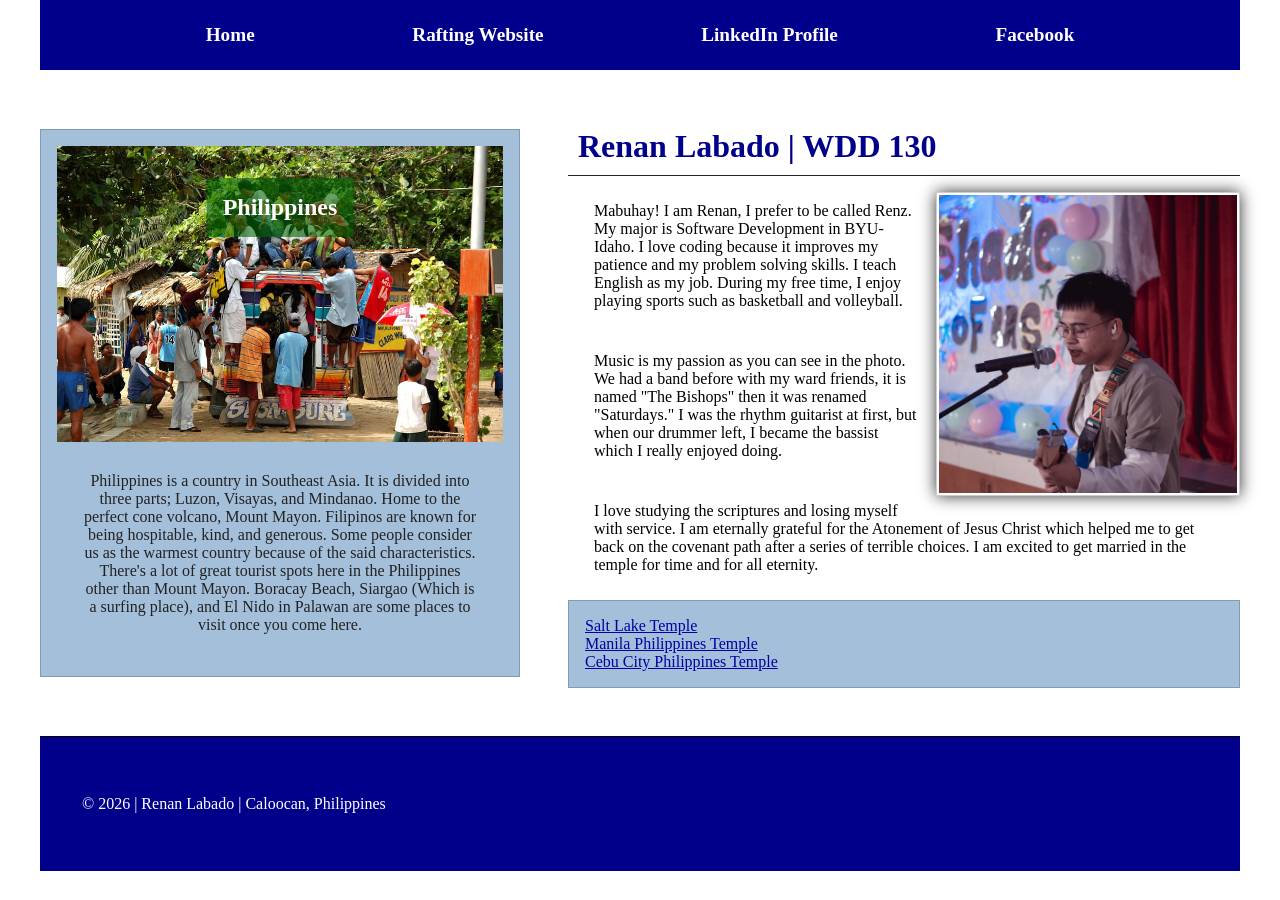
<file: index.html>
<!DOCTYPE html>
<html lang="en">

<head>
    <meta charset="UTF-8">
    <meta name="viewport" content="width=device-width, initial-scale=1.0">
    <title>Renan Labado | WDD 130</title>
    <meta name="description"
      content="Personal page for Renan Labado's WDD course in BYU-Idaho home page">
    <meta name="author" content="Renan Labado">
    <link rel="stylesheet" href="styles/styles.css">
</head>

<body>
    <header>
        <nav>
            <a href="#">Home</a>
            <a href="wwr/">Rafting Website</a>
            <a href="https://www.linkedin.com/in/renan-labado-b3a190337/" target="_blank">LinkedIn
                Profile</a>
            <a href="https://www.facebook.com/renz.labado1221/" target="_blank">Facebook</a>
        </nav>
    </header>

    <div class="grid">
        <main>
            <h1>Renan Labado | WDD 130</h1>
            <img src="images/profile.jpg" alt="Renan Labado Profile Photo" width="200">
            <p>Mabuhay! I am Renan, I prefer to be called Renz.
                My major is Software Development in BYU-Idaho. I love coding because it
                improves my patience and my problem solving skills. I teach English as my job.
                During my free time, I enjoy playing sports such as basketball
                and volleyball. </p>
            <p>Music is my passion as you can see in the photo. We had a band before
                with my ward
                friends, it is named "The Bishops" then it was renamed "Saturdays." I was the rhythm
                guitarist at first, but when our drummer left, I became the bassist which I really
                enjoyed doing. </p>
            <p> I love studying the scriptures and losing myself with service.
                I am eternally grateful for the Atonement of Jesus Christ which helped me to get
                back on
                the covenant path after a series of terrible choices.
                I am excited to get married in the temple for time and for all eternity.
            </p>
            <ul class="box">
                <li><a href="https://newsroom.churchofjesuschrist.org/article/salt-lake-temple"
                      target="_blank">Salt Lake Temple</a></li>
                <li><a href="https://newsroom.churchofjesuschrist.org/article/manila-philippines-temple"
                      target="_blank">Manila Philippines Temple</a></li>
                <li><a href="https://newsroom.churchofjesuschrist.org/article/cebu-city-philippines-temple"
                      target="_blank">Cebu City Philippines Temple</a></li>
            </ul>
        </main>
        <aside class="box">
            <h2>Philippines</h2>
            <img src=" images/jeepney-philippines.jpg"
              alt="Public transporation in the Philippines">
            <p>Philippines is a country in Southeast Asia. It is divided into three parts;
                Luzon,
                Visayas, and Mindanao. Home to the perfect cone volcano, Mount
                Mayon. Filipinos are known for being hospitable, kind, and generous. Some
                people
                consider us as the warmest country because of the said characteristics.
                There's a lot of
                great tourist spots here in the Philippines other than Mount Mayon. Boracay
                Beach,
                Siargao (Which is a surfing place), and El Nido in Palawan are some places
                to visit once
                you come here. </p>
        </aside>
    </div>
    <footer>
        <p>© 2026 | Renan Labado | Caloocan, Philippines</p>
    </footer>
</body>

</html>
</file>
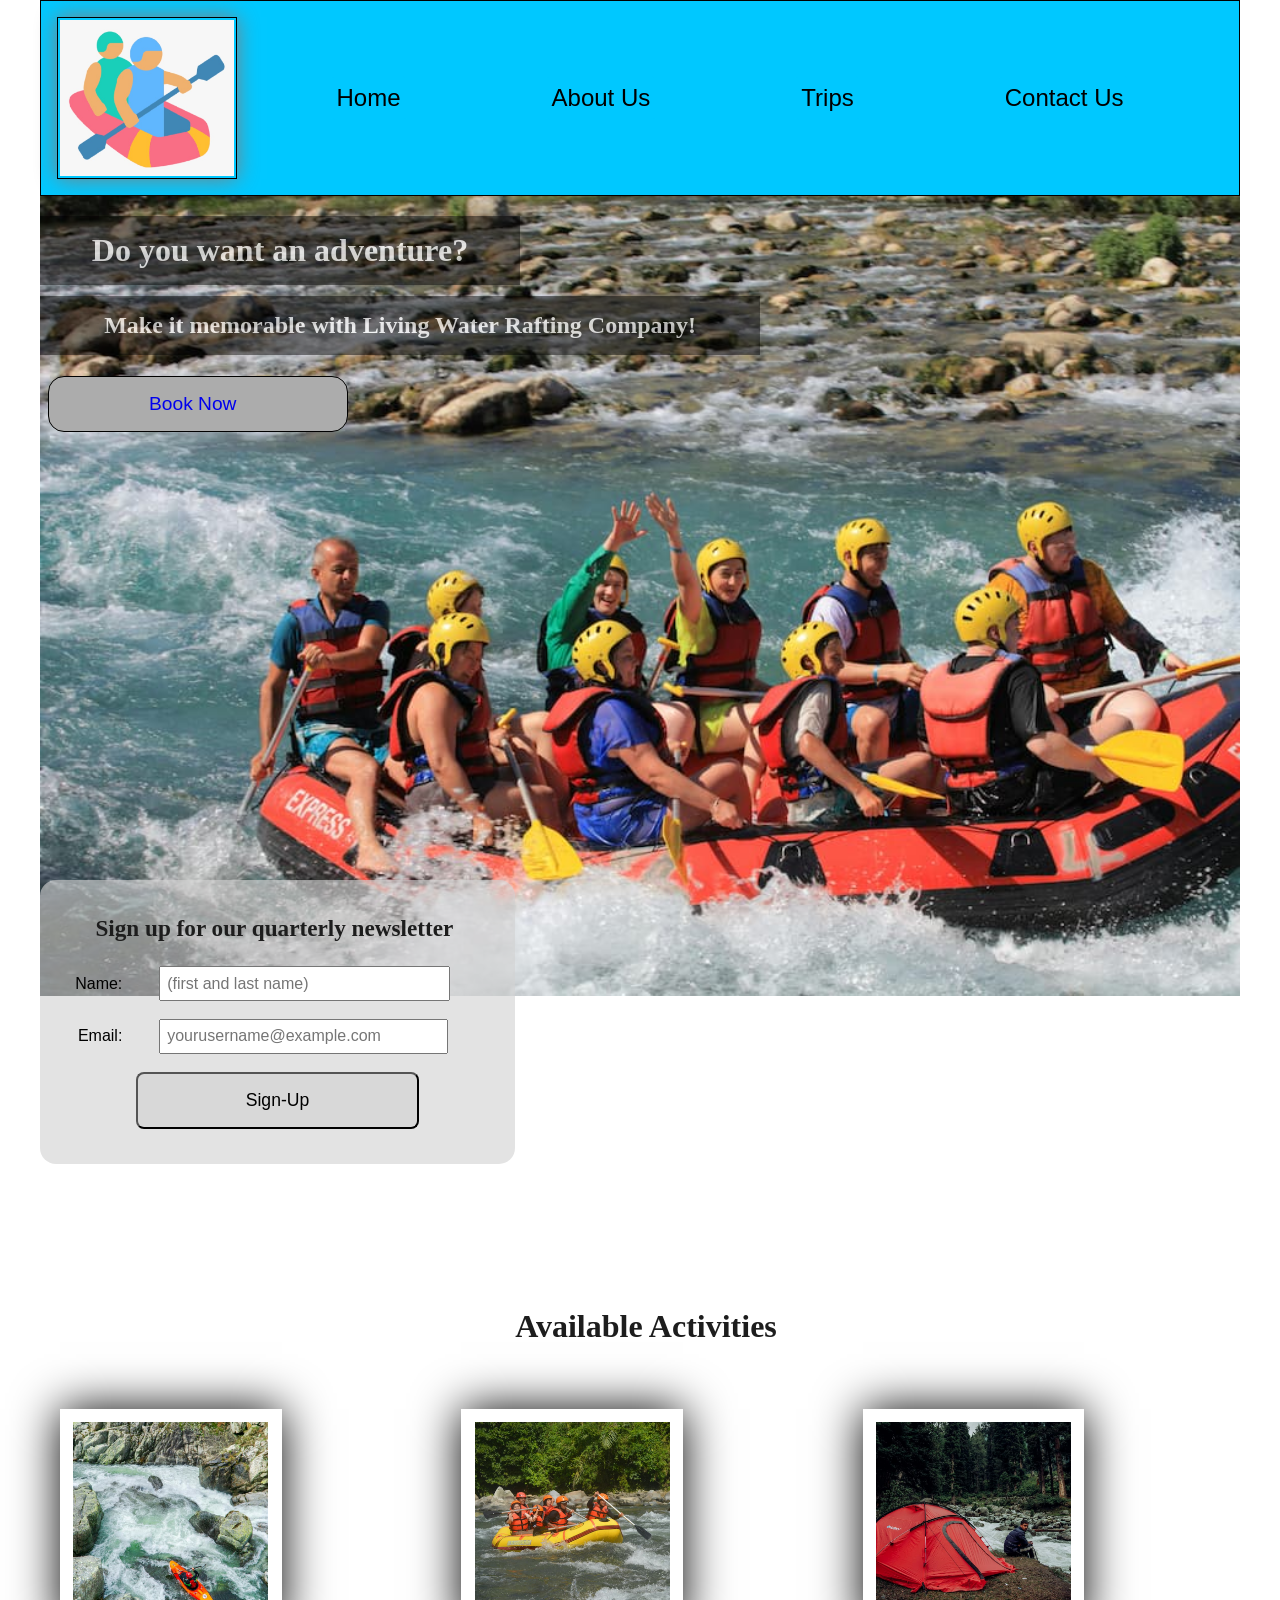
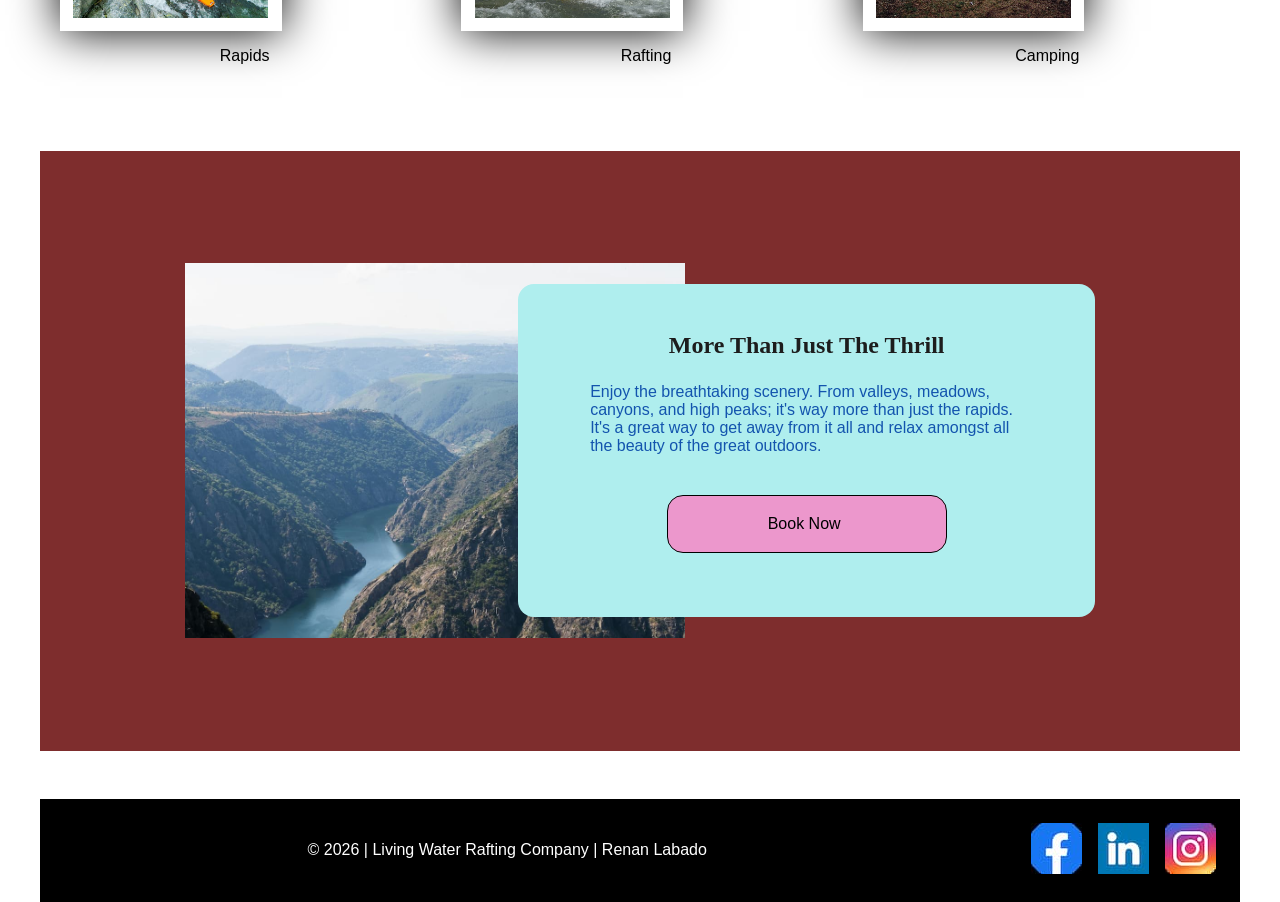
<file: wwr/index.html>
<!DOCTYPE html>
<html lang="en">

<head>
    <meta charset="UTF-8">
    <meta name="viewport" content="width=device-width, initial-scale=1.0">
    <title>Home | Living Water Rafting Company.</title>
    <meta name="description"
      content="Welcome to Living Water Rafting. Offers affordable, yet enjoyable experiences with the offered adventures. Get in touch with us and check the trips out!">
    <meta name="author" content="Renan Labado">
    <link rel="stylesheet" href="styles/rafting.css">
</head>

<body>
    <header class="contact">
        <img src="images/rafting-logo.jpg" alt="Boat Splash Photo">
        <nav>
            <ul class="navigation">
                <li><a href="https://renan-labado.github.io/wdd130/wwr/index.html">Home</a></li>
                <li><a href="https://renan-labado.github.io/wdd130/wwr/about.html">About Us</a></li>
                <li><a href="https://renan-labado.github.io/wdd130/wwr/trips.html">Trips</a></li>
                <li><a href="https://renan-labado.github.io/wdd130/wwr/contact.html">Contact Us</a>
                </li>
            </ul>
        </nav>
    </header>
    <main>
        <div class="heroindex">
            <img src="images/background.jpg" alt="People riding a boat">
            <h1>Do you want an adventure?</h1>
            <h2>Make it memorable with Living Water Rafting Company!</h2>
        </div>
        <div class="bookbutton">
            <a href="https://renan-labado.github.io/wdd130/wwr/contact.html">Book Now</a>
        </div>
        <div class="newsletter">
            <form>
                <h2>Sign up for our quarterly newsletter</h2>
                <div class="name">
                    <label for="name">Name:</label>
                    <input type="text" id="name" name="name" required
                      placeholder="(first and last name)">
                    <br><br>
                </div>
                <div class="email">
                    <label for="email">Email:</label>
                    <input type="email" id="email" name="email" required
                      placeholder="yourusername@example.com">
                    <br>
                </div>
                <br>
                <button type="submit">Sign-Up</button>
            </form>
        </div>
        <section class="activities">
            <h2>Available Activities</h2>
            <figure class="rapid">
                <img src="images/rapid.jpg" alt="Man with a church behind him">
                <figcaption>Rapids</figcaption>
            </figure>
            <figure class="river">
                <img src="images/river.jpg" alt="Man on a red background">
                <figcaption>Rafting</figcaption>
            </figure>
            <figure class="camping">
                <img src="images/camping.jpg" alt="Man in the temple">
                <figcaption>Camping</figcaption>
            </figure>
        </section>
        <section class="morethanthrill">
            <img src="images/thrill.jpg" alt="Mountains with a river between">
            <div class="overlap">
                <h2>More Than Just The Thrill</h2>
                <p>Enjoy the breathtaking scenery. From valleys, meadows, canyons, and high peaks;
                    it's
                    way more than
                    just the rapids. It's a great way to get away from it all and relax amongst all
                    the
                    beauty of the
                    great outdoors.</p>
                <div class="overlapbutton">
                    <a href="https://renan-labado.github.io/wdd130/wwr/contact.html">Book Now</a>
                </div>
            </div>
        </section>
    </main>
    <footer>
        <p>© 2026 | Living Water Rafting Company | Renan Labado</p>
        <nav class="socialmedia">
            <a href="https://facebook.com">
                <img src="images/facebook.jpg" alt="Facebook Icon">
            </a>
            <a href="https://linkedin.com">
                <img src="images/linkedin.jpg" alt="LinkedIn Icon">
            </a>
            <a href="https://instagram.com">
                <img src="images/instagram.jpg" alt="Instagram Icon">
            </a>
        </nav>
    </footer>
</body>

</html>
</file>
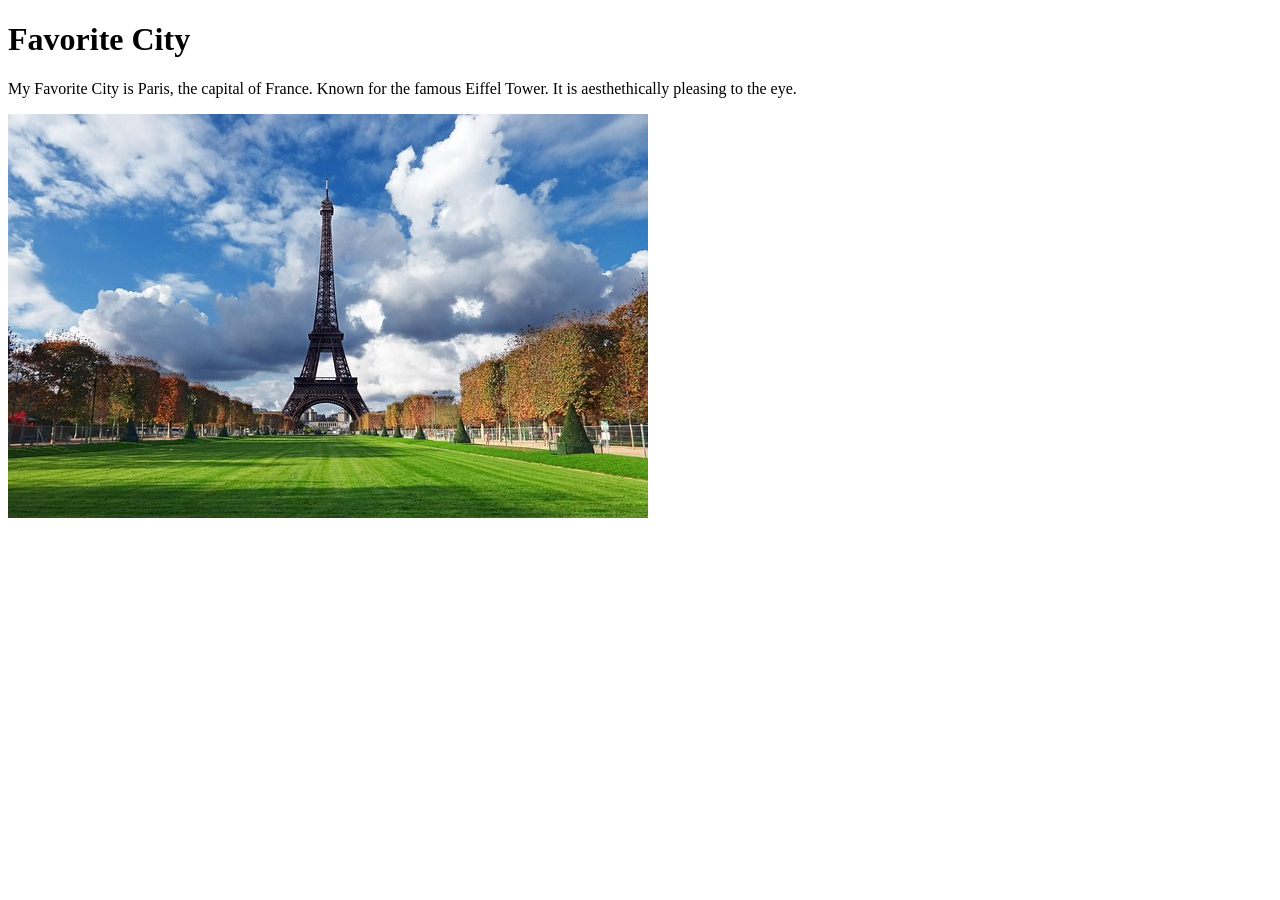
<file: week01/favorite-city.html>
<!DOCTYPE html>
<html lang="en">

<head>
    <meta charset="UTF-8">
    <meta name="viewport" content="width=device-width, initial-scale=1.0">
    <title>My Favorite City | Renz Labado</title>
</head>

<body>
    <h1>Favorite City</h1>
    <p>My Favorite City is Paris, the capital of France. Known for the famous Eiffel Tower. It is
        aesthethically pleasing to the eye.</p>
    <img src="images/mguzmas-tower.jpg" alt="Eiffel Tower Image">
</body>

</html>
</file>
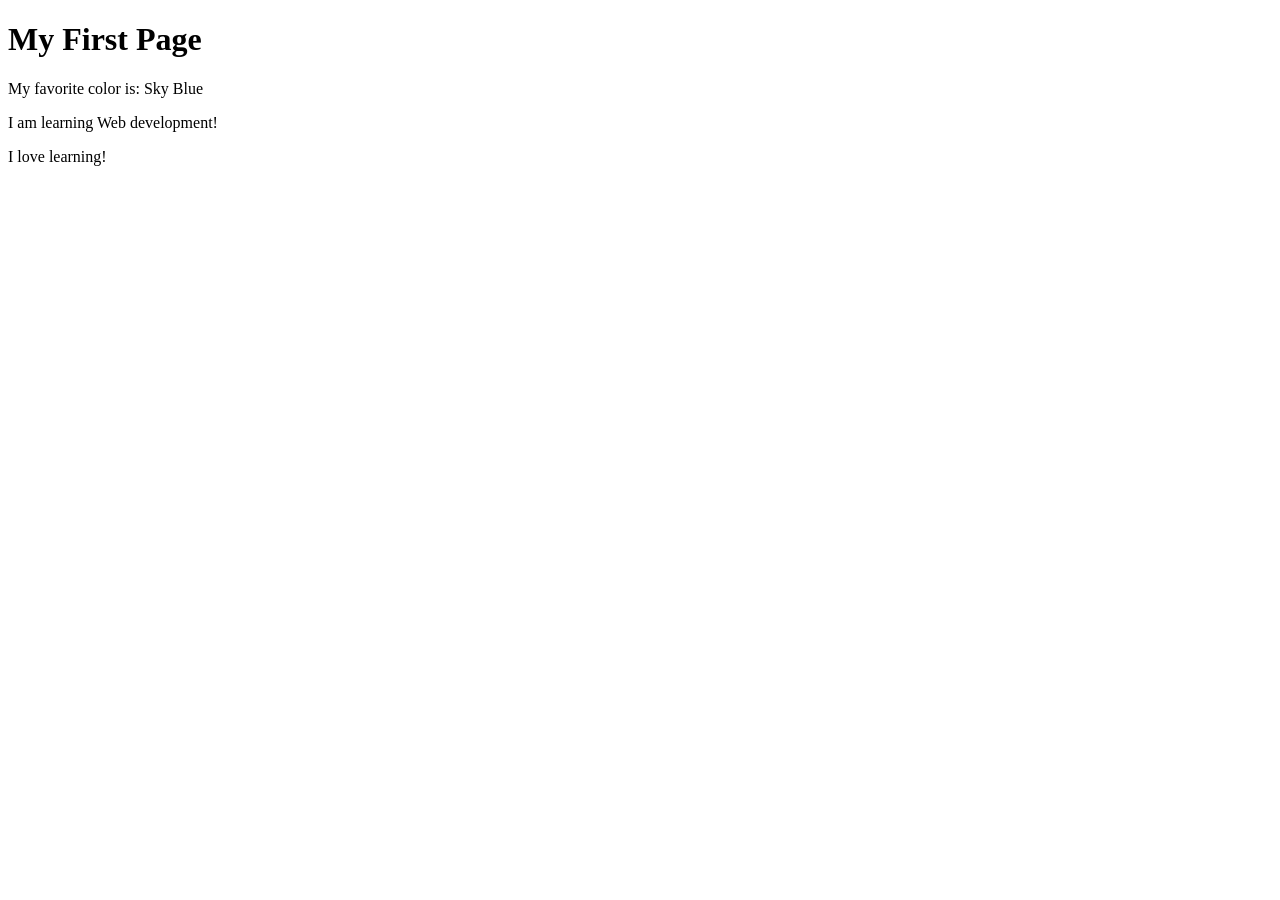
<file: week01/first-page.html>
<!DOCTYPE html>
<html lang="en">

<head>
    <meta charset="UTF-8">
    <meta name="viewport" content="width=device-width, initial-scale=1.0">
    <title>My First Page</title>
</head>

<body>
    <h1>My First Page</h1>
    <p>My favorite color is: Sky Blue</p>
    <p>I am learning Web development!</p>
    <p>I love learning!</p>
</body>

</html>
</file>
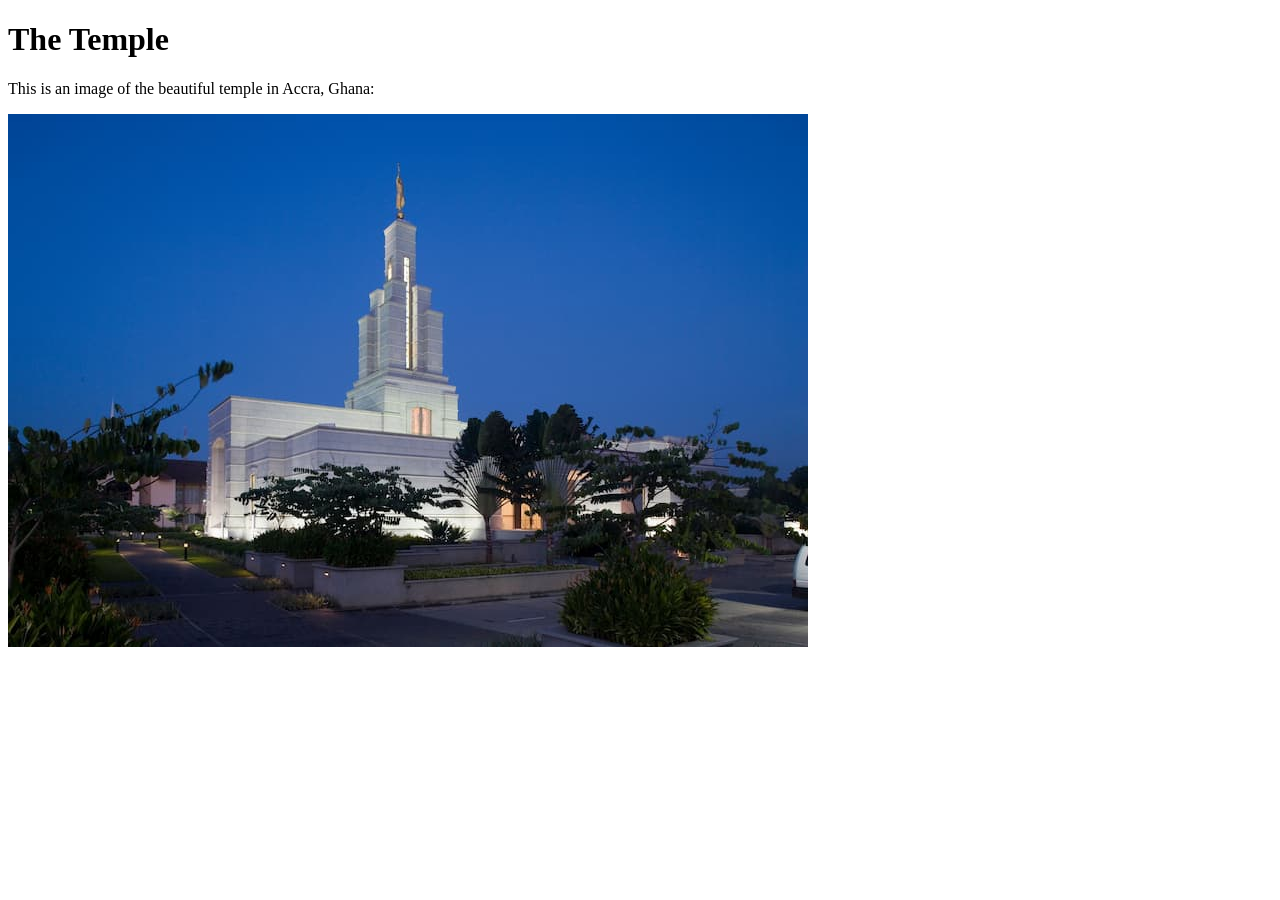
<file: week01/images-solution.html>
<!DOCTYPE html>
<html lang="en">
<head>
    <meta charset="UTF-8">
    <meta name="viewport" content="width=device-width, initial-scale=1.0">
    <title>Temple Image</title>
</head>
<body>
    <h1>The Temple</h1>
    <p>This is an image of the beautiful temple in Accra, Ghana:</p>
    <img src="images/temple-small.jpg" alt="The Accra Ghana Temple">
    
</body>
</html>
</file>
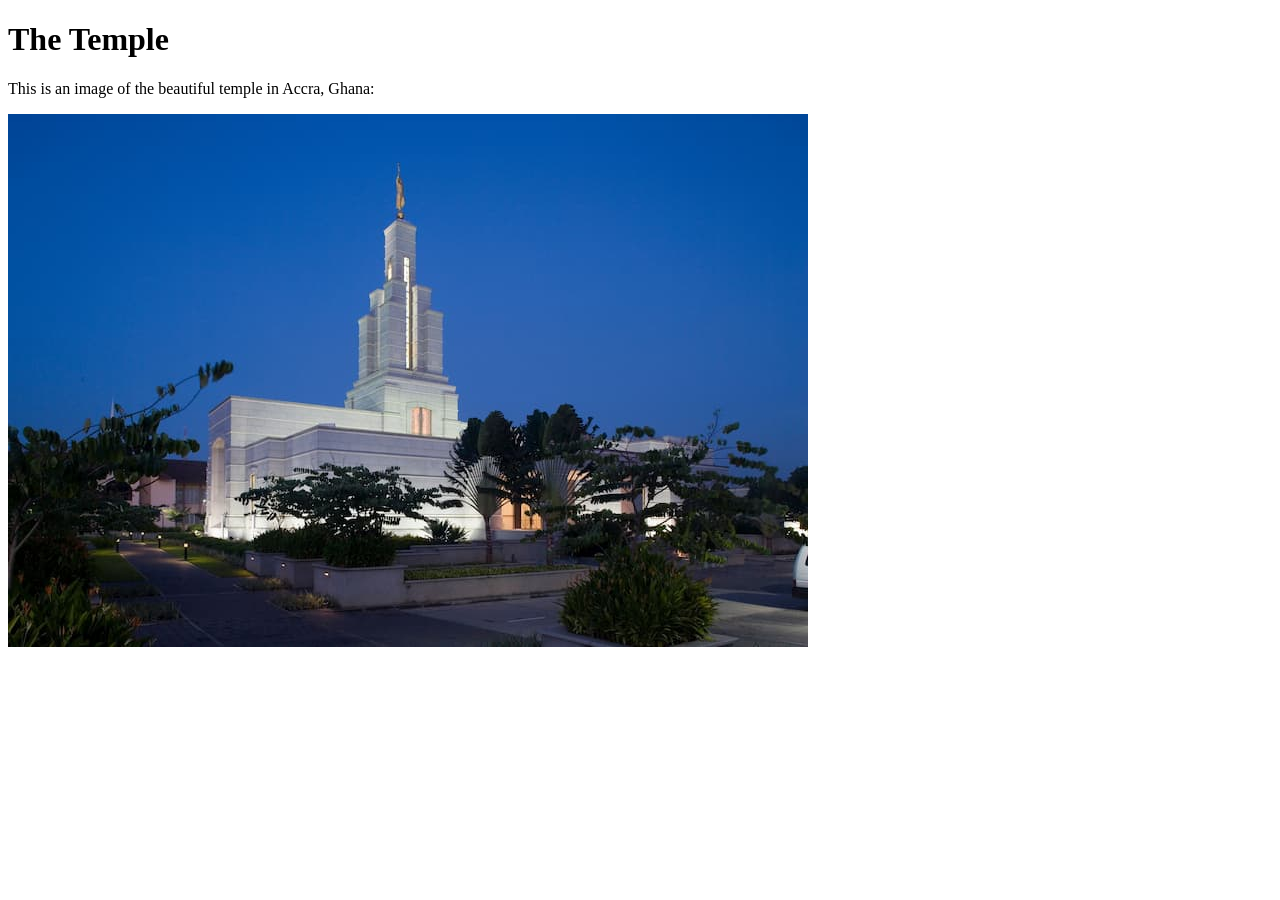
<file: week01/images.html>
<!DOCTYPE html>
<html lang="en">

<head>
    <meta charset="UTF-8">
    <meta name="viewport" content="width=device-width, initial-scale=1.0">
    <title>Temple Image</title>
</head>

<body>
    <h1>The Temple</h1>
    <p>This is an image of the beautiful temple in Accra, Ghana:</p>
    <img src="images/temple-small.jpg" alt="The Accra Ghana Temple">

</body>

</html>
</file>
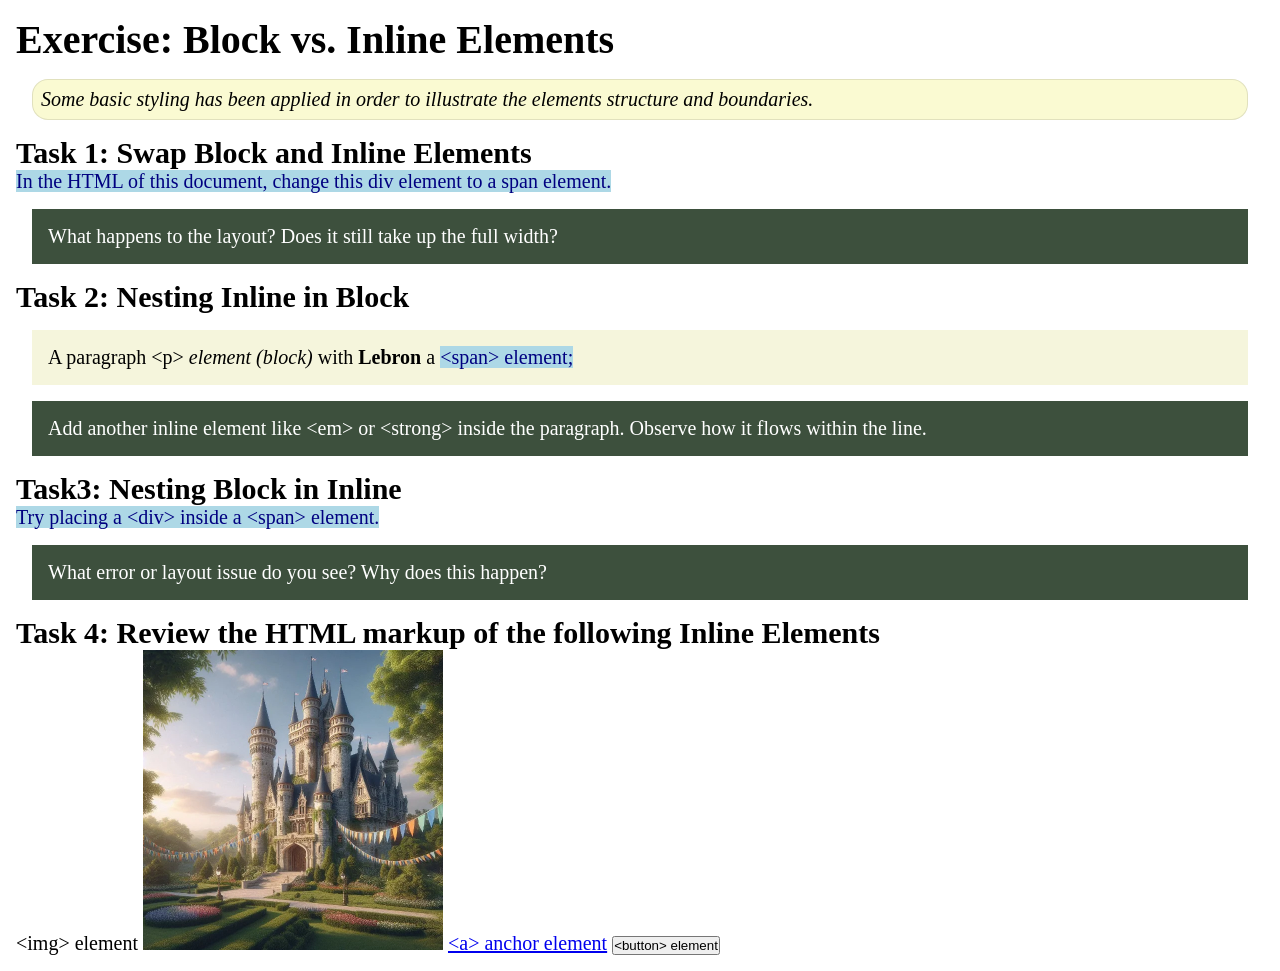
<file: week02/block-vs-inline.html>
<!DOCTYPE html>
<html lang="en">

<head>
    <meta charset="UTF-8">
    <meta name="viewport" content="width=device-width, initial-scale=1.0">
    <title>Exercise: Block vs. Inline Elements</title>
    <link rel="stylesheet" href="styles/block-vs-inline.css">
</head>

<body>
    <main>
        <h1>Exercise: Block vs. Inline Elements</h1>
        <p class="note">Some basic styling has been applied in order to illustrate the elements
            structure and
            boundaries.</p>

        <h2>Task 1: Swap Block and Inline Elements</h2>
        <span>In the HTML of this document, change this div element to a span element.</span>

        <p class="question">What happens to the layout? Does it still take up the full width?</p>

        <h2>Task 2: Nesting Inline in Block</h2>
        <p>A paragraph &lt;p&gt; <em>element (block)</em> with <strong>Lebron</strong> a
            <span>&lt;span&gt;
                element;</span>
        </p>
        <p class="question">Add another inline element like &lt;em&gt; or &lt;strong&gt; inside the
            paragraph. Observe
            how it flows within the line.</p>

        <h2>Task3: Nesting Block in Inline</h2>
        <span>Try placing a &lt;div&gt; inside a &lt;span&gt; element.</span>
        <p class="question">What error or layout issue do you see? Why does this happen?</p>


        <h2>Task 4: Review the HTML markup of the following Inline Elements</h2>
        &lt;img&gt; element
        <img src="images/castle.webp" alt="placeholder image (images are inline)" width="300"
          height="300">
        <a href="https://churchofjesuschrist.org">&lt;a&gt; anchor element</a>
        <button type="button">&lt;button&gt; element</button>
    </main>
</body>

</html>
</file>
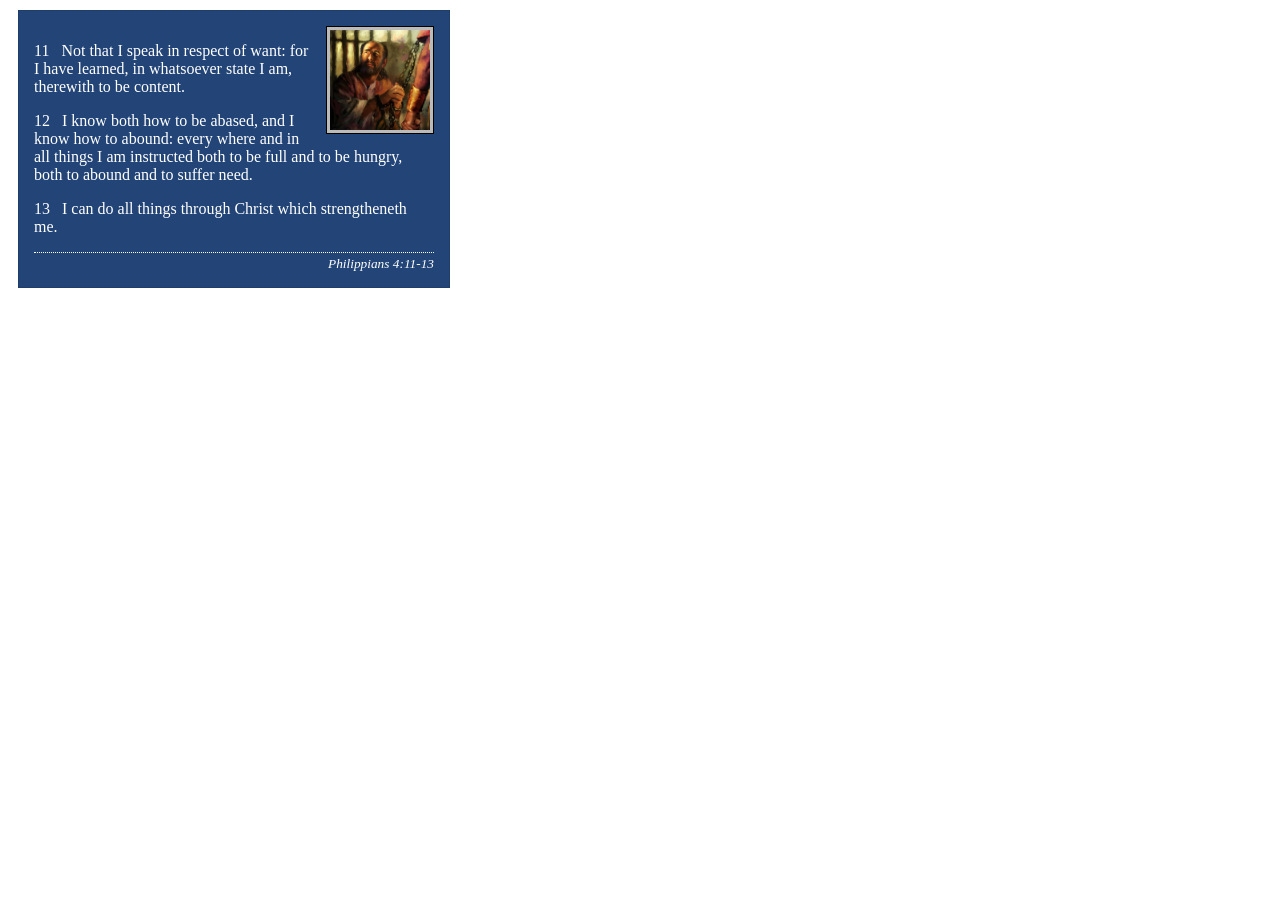
<file: week02/box-model-solution.html>
<!DOCTYPE html>
<html lang="en">
<head>
    <meta charset="UTF-8">
    <meta name="viewport" content="width=device-width, initial-scale=1.0">
    <title>Box Model Activity</title>
    <link rel="stylesheet" href="styles/box-model-solution.css">
</head>
<body>
    <main>
        <div class="callout">
            <img src="images/apostle-paul-imprisoned.webp" alt="Paul the Apostle - Imprisoned in Rome" width="200" height="200">
            <blockquote>
                <p>11 &nbsp; Not that I speak in respect of want: for I have learned, in whatsoever state I am, therewith to be content.</p>
                <p>12 &nbsp; I know both how to be abased, and I know how to abound: every where and in all things I am instructed both to be full and to be hungry, both to abound and to suffer need.</p>
                <p>13 &nbsp; I can do all things through Christ which strengtheneth me.</p>
            </blockquote>
            <cite>Philippians 4:11-13</cite>
        </div>
    </main>
</body>
</html>
</file>
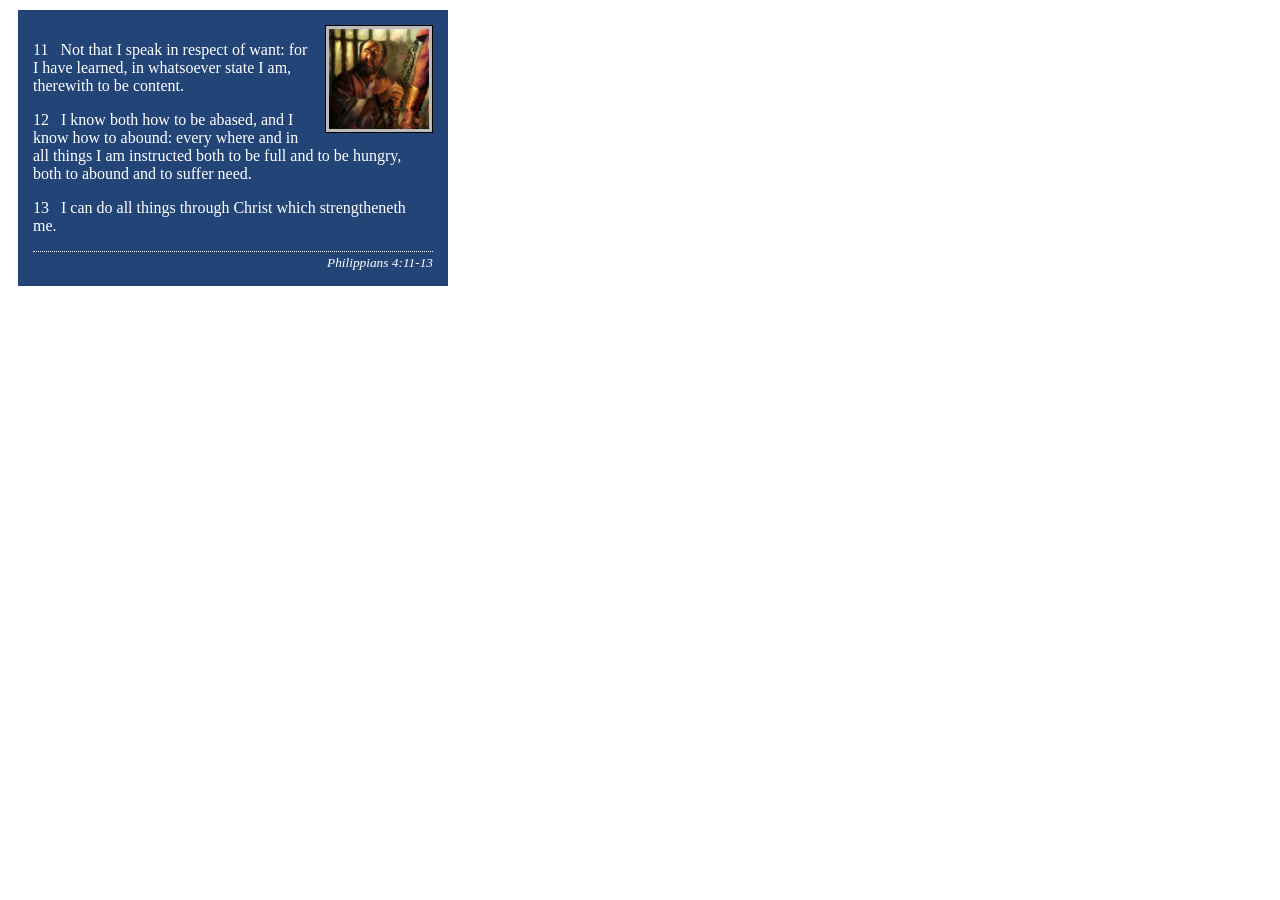
<file: week02/box-model.html>
<!DOCTYPE html>
<html lang="en">

<head>
    <link rel="stylesheet" href="styles/box-model.css">
    <meta charset="UTF-8">
    <meta name="viewport" content="width=device-width, initial-scale=1.0">
    <title>Box Model Activity</title>
</head>

<body>
    <main>
        <div class="callout">
            <img src="images/apostle-paul-imprisoned.webp"
              alt="Paul the Apostle - Imprisoned in Rome" width="200" height="200">
            <blockquote>
                <p>11 &nbsp; Not that I speak in respect of want: for I have learned, in whatsoever
                    state I am, therewith to be content.</p>
                <p>12 &nbsp; I know both how to be abased, and I know how to abound: every where and
                    in all things I am instructed both to be full and to be hungry, both to abound
                    and to suffer need.</p>
                <p>13 &nbsp; I can do all things through Christ which strengtheneth me.</p>
            </blockquote>
            <cite>Philippians 4:11-13</cite>
        </div>
    </main>
</body>

</html>
</file>
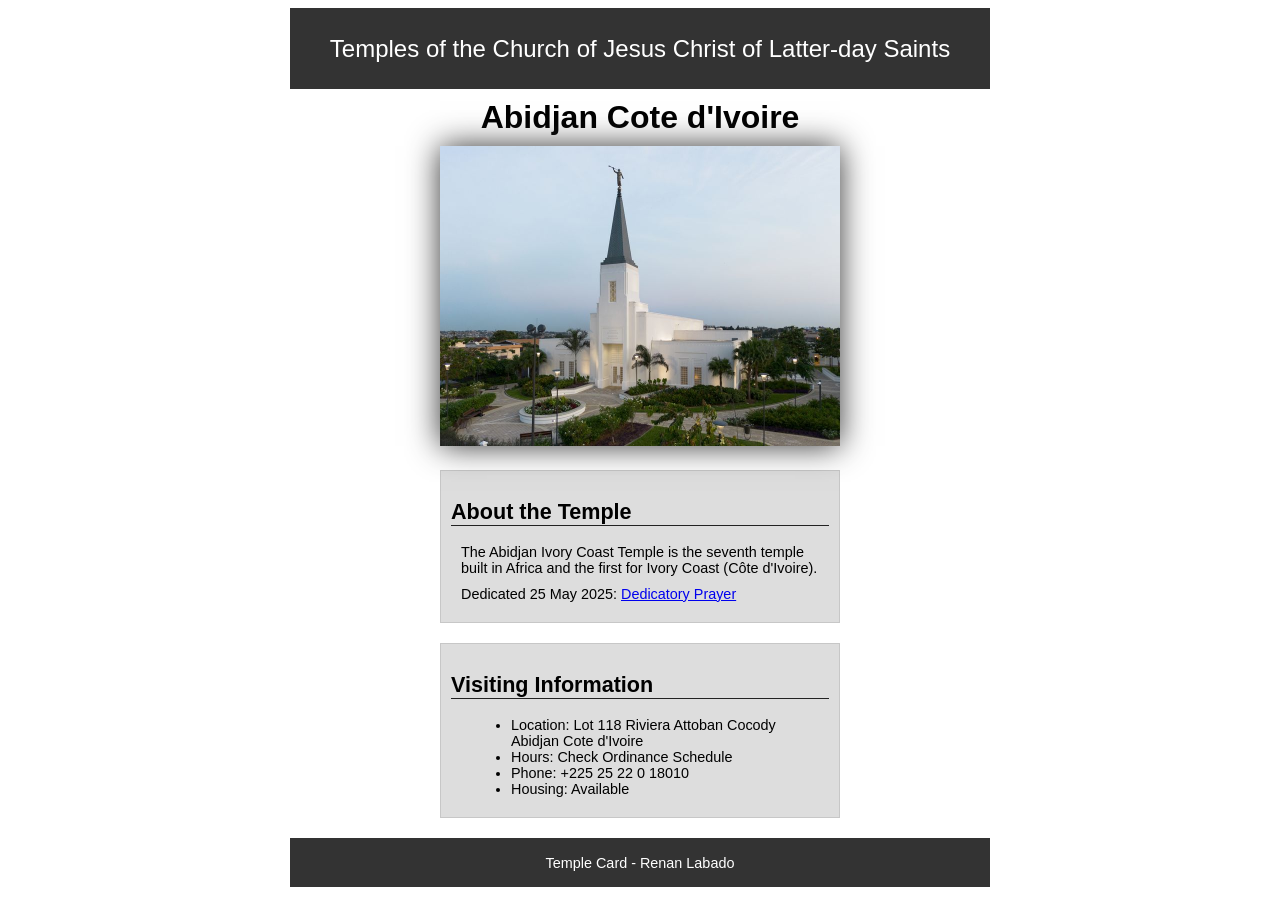
<file: week02/temple.html>
<!DOCTYPE html>
<html lang="en">

<head>
    <meta charset="UTF-8">
    <meta name="viewport" content="width=device-width, initial-scale=1.0">
    <title>Temple Card - Abidjan Cote d'Ivoire</title>
    <link rel="stylesheet" href="styles/temple.css">
</head>

<body>
    <header>
        <p>Temples of the Church of Jesus Christ of Latter-day Saints</p>
    </header>
    <main>
        <h1>Abidjan Cote d'Ivoire</h1>
        <picture>
            <img src="images/abidjan-ivory-coast.jpeg" alt="Abidjan Cote d'Ivoire Temple">
        </picture>
        <section>
            <h2>About the Temple</h2>
            <p>The Abidjan Ivory Coast Temple is the seventh temple built in Africa and the first
                for Ivory Coast (Côte
                d'Ivoire).</p>
            <p>Dedicated 25 May 2025: <a
                  href="https://www.churchofjesuschrist.org/temples/dedicatory-prayer/abidjan-ivory-coast-temple/2025-05-25?lang=eng"
                  target="_blank" rel="noopener noreferrer">Dedicatory Prayer</a></p>
        </section>
        <section>
            <h2>Visiting Information</h2>
            <ul>
                <li>Location: Lot 118 Riviera Attoban Cocody Abidjan Cote d'Ivoire</li>
                <li>Hours: Check Ordinance Schedule</li>
                <li>Phone: +225 25 22 0 18010</li>
                <li>Housing: Available</li>
            </ul>
        </section>
    </main>
    <footer>
        <p>Temple Card - Renan Labado</p>
    </footer>
</body>

</html>
</file>
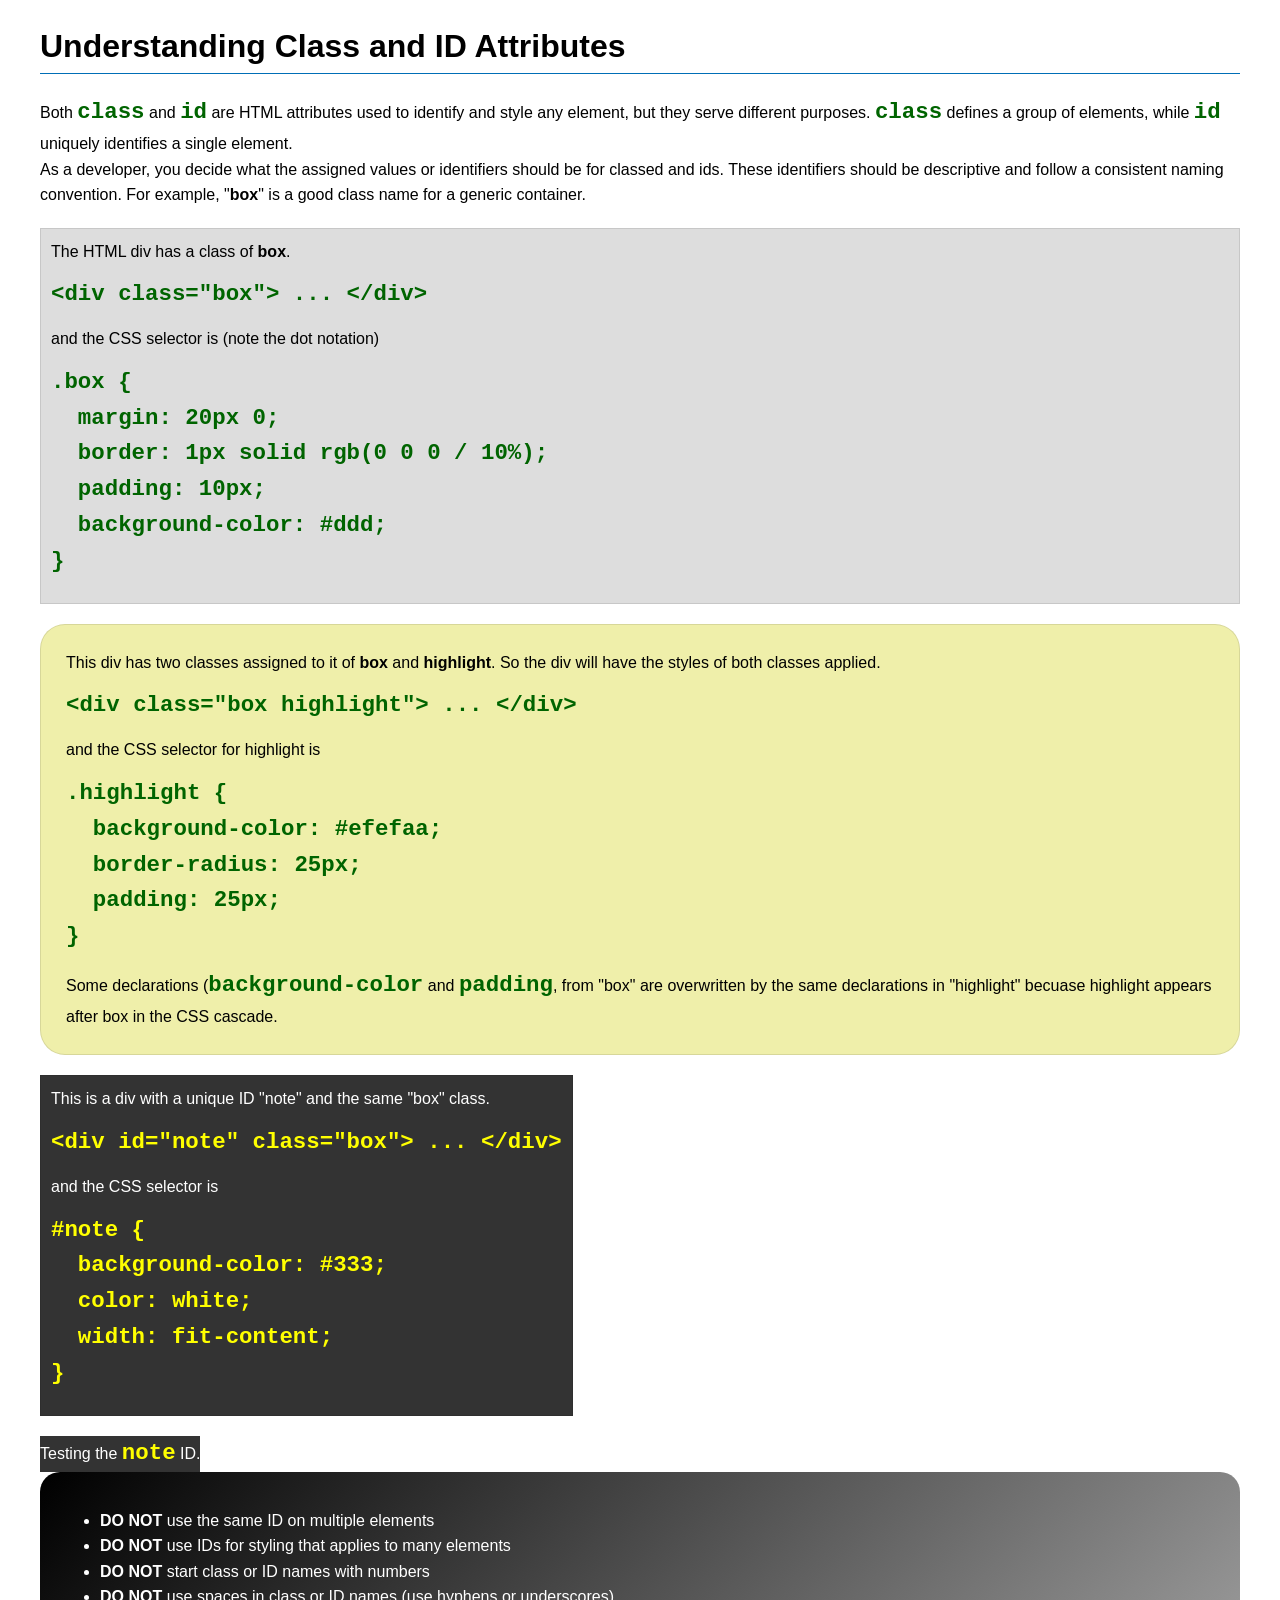
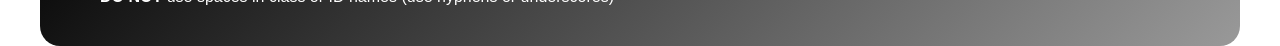
<file: week03/class-and-id.html>
<!DOCTYPE html>
<html lang="en">

<head>
    <meta charset="UTF-8">
    <meta name="viewport" content="width=device-width, initial-scale=1.0">
    <title>Class vs ID Attributes</title>
    <link rel="stylesheet" href="styles/class-and-id.css">
</head>

<body>
    <h1>Understanding Class and ID Attributes</h1>
    <p>Both <code>class</code> and <code>id</code> are HTML attributes used to identify and style any element, but they
        serve different purposes. <code>class</code> defines a group of elements, while <code>id</code> uniquely
        identifies a single element.</p>
    <p>As a developer, you decide what the assigned values or identifiers should be for classed and ids. These
        identifiers should be
        descriptive and follow a consistent naming convention. For example, "<strong>box</strong>" is a good class name
        for a generic container.</p>
    <div class="box">
        <p>The HTML div has a class of <strong>box</strong>.</p>
        <pre><code class="html">&lt;div class="box"&gt; ... &lt;/div&gt;</code></pre>
        and the CSS selector is (note the dot notation)
        <pre><code class="css">.box {
  margin: 20px 0;
  border: 1px solid rgb(0 0 0 / 10%);
  padding: 10px;
  background-color: #ddd; 
}</code></pre>
    </div>

    <div class="box highlight">
        <p>This div has two classes assigned to it of <strong>box</strong> and <strong>highlight</strong>. So the div
            will have the styles of both classes applied.</p>
        <pre><code class="html">&lt;div class="box highlight"&gt; ... &lt;/div&gt;</code></pre>
        and the CSS selector for highlight is
        <pre><code class="css">.highlight {
  background-color: #efefaa;
  border-radius: 25px;
  padding: 25px;
}</code></pre>
<p>Some declarations (<code>background-color</code> and <code>padding</code>, from "box" are overwritten by the same declarations in "highlight" becuase highlight appears after box in the CSS cascade.</p>
    </div>

    <div id="note" class="box">
        <p>This is a div with a unique ID "note" and the same "box" class.</p>
        <pre><code class="html">&lt;div id="note" class="box"&gt; ... &lt;/div&gt;</code></pre>
        and the CSS selector is
        <pre><code class="css">#note {
  background-color: #333;
  color: white;
  width: fit-content;
}</code></pre>
    </div>

    <div id="note">
        <p>Testing the <code>note</code> ID.</p>
    </div>

    <section id="best-practice">
        <ul>
            <li><strong>DO NOT</strong> use the same ID on multiple elements</li>
            <li><strong>DO NOT</strong> use IDs for styling that applies to many elements</li>
            <li><strong>DO NOT</strong> start class or ID names with numbers</li>
            <li><strong>DO NOT</strong> use spaces in class or ID names (use hyphens or underscores)</li>
        </ul>
    </section>




</body>

</html>
</file>
<file: styles/styles.css>
* {
    box-sizing: border-box;
    margin: 0;
    padding: 0;
}

:root {
    --background-color: #00008b;
    --heading-text-color: #00008b;
    --border-color: #00000033;
    --aside-measurement: 1em;
    --aside-background-color: #a4bfda;
}

header,
.grid,
footer {
    max-width: 1200px;
    margin: 0 auto;
}

nav {
    background-color: var(--background-color);
    padding: 1rem;
    display: flex;
    justify-content: space-evenly;
    align-items: center;
}

nav a {
    color: white;
    display: block;
    padding: 0.5rem;
    text-decoration: none;
    font-size: 1.2rem;
    font-weight: 700;
}

main {
    max-width: 50rem;
    grid-column: 2/3;
    margin: 1rem 0 1rem 1rem;
}

h1 {
    color: var(--heading-text-color);
    padding: 10px;
    border-bottom: 1px solid #222;
}

main img {
    width: 19rem;
    height: auto;
    border: 1px solid var(--border-color);
    padding: 2px;
    margin: 1rem 0 1rem 1rem;
    box-shadow: 0 0 15px #333;
    float: right;

}

p {
    padding: 1rem;
    margin: 10px;
}

aside {
    max-width: 30rem;
    text-align: center;
    position: relative;
    grid-column: 1/2;
    grid-row: 1/2
}

aside img {
    width: 100%;
    height: auto;
    text-align: center;
}

aside h2 {
    position: absolute;
    left: 50%;
    transform: translateX(-50%);
    top: 3rem;
    color: #fff;
    padding: 16px;
    background-color: #00640099;
}

a {
    color: #0000A6;
}

footer {
    border-top: 1px solid #000;
    background-color: var(--background-color);
    color: #fff;
    padding: 2rem 1rem;
}

ul {
    list-style: none;
    padding: 1rem;
}

/* Class Selectors */
.box {
    padding: 1rem;
    border: 1px solid var(--border-color);
    background-color: var(--aside-background-color);
    color: #222;
}

.grid {
    display: grid;
    align-items: center;
    gap: 2rem;
    margin-top: 2rem;
    margin-bottom: 2rem;
}
</file>
<file: wwr/styles/rafting.css>
* {
    margin: 0;
    padding: 0;
    box-sizing: border-box;
}

:root {
    --primary-color: #1d1d1d;
    --text-color: #fff;
    --accent1-color: #1354ae;
    --border-color: #000000;
    --header-color: #00c8ff;
    --heading-font: "Times New Roman", sans-serif;
    --body-font: Arial;
}

body {
    font-family: var(--body-font);
    color: var(--accent1-color)
}

header,
main,
footer {
    width: 1200px;
    margin: 0 auto;
}

header img {
    width: 100%;
    height: auto;
    padding: 2px;
    border: 1px solid var(--border-color);
    box-shadow: 0 0 20px #808080;
}

.hero h1,
h2 {
    font-family: var(--heading-font);
    color: var(--primary-color)
}

nav,
p,
section,
article {
    margin: 16px;
    padding: 8px;
}

.socialmedia a {
    text-decoration: none;
}

.hero,
.heroindex,
.herotrips {
    position: relative;
}

.hero img,
.heroindex img,
.herotrips img {
    display: block;
    width: 100%;
    height: auto;
}

.hero h1,
.heroindex h1,
.herotrips h1 {
    position: absolute;
    display: flex;
    top: 20px;
    width: 40%;
    padding: 16px;
    opacity: 0.7;
    background-color: #000000a7;
    color: #fff;
    font-family: var(--heading-font);
    justify-self: center;
    justify-content: center;
}

.hero h1 {
    width: 50%;
}

.hero article {
    position: absolute;
    background-color: #000;
    color: var(--text-color);
    opacity: 0.7;
    bottom: 1em;
    left: 3.5em
}

.hero article img {
    float: right;
    width: 125px;
    border: 1px solid var(--border-color);
    margin: 2px;
    padding: 3px;
}

/* flex and grid update */
header {
    display: grid;
    grid-template-columns: 180px auto;
    padding: 1rem;
    border: 1px solid var(--border-color);
    align-items: center;
    background-color: var(--header-color);
}

.navigation {
    display: flex;
    list-style: none;
    justify-content: space-around;
}

.navigation a {
    display: block;
    text-decoration: none;
    color: #000;
    font-size: 1.5rem;
    justify-content: flex-end;
    background-color: #00c8ff;
    padding: .5rem;
    border-radius: .5rem;
}

.navigation a:hover {
    text-decoration: underline;
    padding: .5rem;
    color: #fff;
    background-color: #2e2f92;

}

.history {
    display: grid;
    grid-template-columns: 2fr 1fr 2fr;
    margin: 50px 0;
    gap: 2em;
    background-color: #00ffff;
    padding-bottom: 25px;
}

.history h2 {
    grid-column: 1/-1;
    grid-row: 1;
    justify-self: center;
    padding: 1em;
}

.history img {
    max-width: 100%;
}

.adventure {
    display: grid;
    grid-template-columns: repeat(5, 1fr);
    background-color: #a4bfda;
    margin: 50px 0;
    gap: 2em;
    max-width: 100%;
    padding-bottom: 20px;
    padding-left: 20px;
}

.adventure img {
    width: 90%;
}

figcaption {
    align-self: center;
    justify-content: center;
}

.adventure h2 {
    grid-column: 1/-1;
    grid-row: 1;
    justify-self: center;
    padding: 1em;
}

footer {
    display: grid;
    grid-template-columns: 4fr 1fr;
    gap: 2rem;
    align-items: center;
    text-align: center;
    background-color: #000;
    color: white;
}

.socialmedia {
    display: flex;
    justify-content: flex-end;
    gap: 1rem;
}

/* Contact Us Design */
.address {
    display: grid;
    grid-template-columns: 1fr;
    margin-bottom: 25px;
    padding-top: 25px
}

.address h1 {
    color: #000;
    grid-column: 1/1;
    display: flex;
    justify-content: center;
    margin-bottom: 10px
}

.address p {
    margin: 0 auto;
    display: block;
    color: #000;
    padding: 3px;
}

.serveyou,
.activities {
    display: grid;
    grid-template-columns: repeat(3, 1fr);
    background-color: #a4bfda;
    margin: 50px 0;
    gap: 2em;
    max-width: 100%;
    padding-bottom: 20px;
    padding-left: 20px;

}

.serveyou img,
.activities img {
    width: 60%;
    justify-self: center;
    display: flex;
}

.serveyou h2,
.activities h2,
.booknow h2,
.headerdetails {
    grid-column: 1/-1;
    grid-row: 1;
    justify-self: center;
    padding: 1em;
    color: var(--primary-color);
    font-size: 2rem;
}

.activities {
    background-color: #fff;
}

.activities h2 {
    width: 25rem;
    text-align: center;
    border-radius: 1.2rem;
    margin-top: 3rem;
    font-weight: 900;
}

.serveyou figcaption,
.activities figcaption {
    align-self: center;
    justify-content: center;
    display: flex;
    padding: 1rem;
    color: #000;
    font-family: Arial, Helvetica, sans-serif;
}

/* Quiz and Map */
.quiznmap {
    display: grid;
    grid-template-columns: 2fr 4fr;
    gap: 2rem;
    background-color: #d3d3d39f;
    padding: 1rem;
}

.map {
    border: 1px solid var(--border-color);
}

button {
    background-color: #d3d3d39f;
    color: #000;
    display: block;
    margin: 0 auto;
    border-radius: .5rem;
    padding: 1rem;
    font-size: 1.1rem;
    width: 70%;
}

button:hover {
    text-decoration: underline;
    background-color: #979797;
}

form {
    margin: 0 auto;
    padding: 1.2rem;
    color: #000;
    width: 500px;
}

.email {
    padding-left: .17rem;
}

input,
textarea {
    font-size: 1rem;
    width: 72%;
    padding: .40rem;
}

label {
    padding-right: 2rem;
}

.purpose input {
    justify-content: center;
    align-items: center;
    margin-left: 6.5rem;
}

textarea {
    width: 90%;
}

.subscribe input,
.purpose input {
    width: 50px;
}

/* Trips page */

.tripdetails {
    display: grid;
    grid-template-columns: repeat(3, 1fr);
    grid-template-rows: .25fr repeat(6, 1fr);
    background-color: #a4bfda;
    margin: 50px 0;
    max-width: 100%;
    padding-left: 30px;
}

/* raft n camps details grids */
.trip-card {
    background-color: #efeff0;
    max-width: 85%;
    display: flex;
    flex-direction: column;
    border-bottom-left-radius: 1.2rem;
    border-bottom-right-radius: 1.2rem;
    margin-left: 28px;
}

.headerdetails {
    font-size: larger;
}

.trip-card h2 {
    font-size: .5rem;
}

.trip-card p {
    padding: 0;
    margin: 0;
    justify-content: center;
    align-self: center;
}

.price {
    justify-content: flex-end;
    align-self: flex-end
}

/* 1st photo and caption */
.photo1 {
    grid-column: 1/2;
    grid-row: 2/3;
}

.first {
    grid-column: 1/2;
    grid-row: 3/4;
}

/* 2nd photo and caption */
.photo2 {
    grid-column: 2/3;
    grid-row: 3/4;
}

.second {
    grid-column: 2/3;
    grid-row: 4/5;
}

/* 3rd photo and caption */
.photo3 {
    grid-column: 3/4;
    grid-row: 2/3;
}

.third {
    grid-column: 3/4;
    grid-row: 3/4;
}

/* 4th photo and caption */
.photo4 {
    grid-column: 1/2;
    grid-row: 5/6;
}

.fourth {
    grid-column: 1/2;
    grid-row: 6/7;
}

/* 5th photo and caption */
.photo5 {
    grid-column: 2/3;
    grid-row: 6/7;
}

.fifth {
    grid-column: 2/3;
    grid-row: 7/8;
}

/* 6th photo and caption */
.photo6 {
    grid-column: 3/4;
    grid-row: 5/6;
}

.sixth {
    grid-column: 3/4;
    grid-row: 6/7;
}

.bold {
    font-weight: 700;
}

.tripdetails h2 {
    display: flex;
    padding: 1em;
    color: var(--primary-color);
    font-size: 1.6rem;
    justify-self: center;
}

.tripdetails img {
    width: 85%;
    justify-self: center;
    display: flex;
}

.contact-table {
    display: flex;
    justify-content: center;
}

.contact-table table {
    border-collapse: collapse;
    border: 2px solid var(--border-color);
    letter-spacing: 1px
}

th,
td {
    border: 1px solid var(--border-color);
    padding: 10px 12px;
    text-align: center;
}

th {
    font-weight: 800;
    font-size: 1.3rem;
    color: #000;
    background-color: #00ffff;
}

.booknow {
    display: grid;
    grid-template-columns: 1fr;
    background-color: #a4bfda;
    max-width: 100%;
    padding: 1rem;
    margin-bottom: 2rem;
}

.booknow p {
    justify-self: center;
    color: #000;
}

.contactbutton {
    display: flex;
    max-width: 300px;
    justify-self: center;
    padding: 1rem;
    margin: 1rem;
    padding-left: 100px;
    padding-right: 100px;
    background-color: #00ffff;
    border: 1px solid var(--border-color);
    text-decoration: none;
    border-radius: 1rem;
}

.contactbutton:hover {
    text-decoration: underline;
}

.heroindex h2 {
    position: absolute;
    display: flex;
    top: 100px;
    width: 60%;
    padding: 16px;
    opacity: 0.7;
    background-color: #000000a7;
    color: #fff;
    font-family: var(--heading-font);
    justify-content: center;
    justify-self: center;
}

.bookbutton {
    position: absolute;
    display: flex;
    width: 300px;
    top: 23rem;
    justify-self: center;
    padding: 1rem;
    margin: .5rem;
    padding-left: 100px;
    padding-right: 100px;
    background-color: #acacac;
    color: #000;
    border: 1px solid var(--border-color);
    border-radius: 1rem;
    font-size: 1.2rem;
}

.bookbutton a,
.overlapbutton a {
    text-decoration: none;
}

.bookbutton:hover {
    text-decoration: underline;
    background-color: #8cb2e7;
}

.newsletter {
    width: 475px;
    height: auto;
    position: absolute;
    display: flex;
    justify-content: center;
    justify-self: center;
    gap: 2rem;
    background-color: #d3d3d39f;
    padding: 1rem;
    top: 55rem;
    border-radius: 1rem;
}

.newsletter form h2 {
    display: flex;
    justify-items: center;
    padding-bottom: 1.5rem;
    padding-left: 5%;
    padding-right: 5%;
    font-size: 1.45rem;
}

.activities {
    margin-top: 14rem;
}

/* pictures */
.rapid img,
.river img,
.camping img,
.adv img,
.history img {
    padding: .2rem;
    border: 10px solid #fff;
    box-shadow: 0 0 45px #000;
}

.history img {
    padding: 0;
    border: none;
}

.rapid:hover,
.river:hover,
.camping:hover,
.adv:hover,
.history img:hover,
.serveyou figure:hover {
    transform: scale(1.2);
    transition: all 0.2s ease-in-out 0.5ms;
    border-collapse: collapse;
    text-decoration: underline;
    font-weight: 700;
    text-align: center;
    font-size: 1.2rem;
}

.serveyou figure:hover {
    text-decoration: none;
}

.adv:hover figcaption {
    color: #000;
}

.adv figcaption {
    color: #000000;
}

.pic1 {
    text-align: center;
}

.morethanthrill {
    display: grid;
    grid-template-columns: repeat(8, 1fr);
    grid-template-rows: repeat(3, 1fr);
    align-items: center;
    background-color: #7e2d2d;
    height: 600px;
    margin: 0;
    margin-bottom: 3rem;
}

.morethanthrill img {
    width: 500px;
    grid-column: 2/5;
    grid-row: 2/3;
}

.overlap {
    grid-column: 4/8;
    display: flex;
    grid-row: 2/3;
    flex-direction: column;
    background-color: #afeeee;
    padding: 3rem;
    border-radius: 1rem;
}

.overlap h2 {
    text-align: center;
}

.overlapbutton {
    display: flex;
    width: 280px;
    padding: 1.2rem;
    margin: 1rem;
    padding-left: 100px;
    padding-right: 100px;
    background-color: #ec97cc;
    border: 1px solid var(--border-color);
    border-radius: 1rem;
    justify-self: center;
    align-self: center;
}

.overlapbutton a {
    color: #000;
}

.overlapbutton:hover {
    text-decoration: underline;
    color: #0000ff;
    background-color: #d61f90;
}

.overlapbutton:hover a {
    color: #0000ff;
}
</file>
<file: week02/styles/block-vs-inline.css>
* {
    margin: 0;
    padding: 0;
}

body {
    font-size: 20px;
    margin: 1rem;
}

p,
div {
    background-color: beige;
    margin: 1rem;
    padding: 1rem;
}

span {
    color: navy;
    background-color: lightblue;
}

code {
    margin: 0;
    padding: 0;
    color: green;
    font-size: 1.2rem;
}

.note {
    font-style: italic;
    background-color: lightgoldenrodyellow;
    border-radius: 1rem;
    border: 1px solid rgb(0 0 0 / 10%);
    margin: 1rem;
    padding: .5rem;
}

.question {
    background-color: #3d503d;
    color: #fff;
}
</file>
<file: week02/styles/box-model-solution.css>
.callout {
    max-width: 400px;
    margin: 10px;
    border: 1px solid rgba(0, 0, 0, .1);
    padding: 15px;
    background-color: #247;
    color: #fff;
}

.callout img {
    float: right;
    margin: 0 0 10px 15px;
    border: 1px solid #000;
    padding: 3px;
    background-color: #bbb;
    width: 100px;
    height: auto;

}

blockquote {
    margin: 0;
}

cite {
    display: block;
    border-top: 1px dotted #fff;
    padding-top: 3px;
    text-align: right;
    font-size: smaller;
}
</file>
<file: week02/styles/box-model.css>
.callout {
    max-width: 400px;
    margin: 10px;
    border: 1px;
    padding: 15px;
    background-color: #247;
    color: white;
}

.callout img {
    float: right;
    margin: 0 0 10px 15px;
    border: 1px solid black;
    padding: 3px;
    background-color: #bbb;
    width: 100px;
    height: auto;
}

blockquote {
    margin: 0;
}

cite {
    display: block;
    border-top: 1px dotted white;
    padding-top: 3px;
    text-align: right;
    font-size: smaller;
}
</file>
<file: week02/styles/temple.css>
* {
    box-sizing: border-box;
}

body {
    font-family: Arial, sans-serif;
    line-height: 1, 6;
}

header,
footer {
    max-width: 700px;
    background-color: #333333;
    color: white;
    padding: 2.5px 0;
    text-align: center;
    font-size: 1.5rem;
    margin: 0 auto;

}

main {
    width: 400px;
    margin: 0 auto;
}

h1 {
    margin: 10px;
    text-align: center;
}

h2 {
    border-bottom: 1px solid #222;
}

img {
    width: 100%;
    height: auto;
    box-shadow: 0 0 30px #333;
}

section {
    margin: 20px 0;
    border: 1px solid rgb(0 0 0 / 10%);
    padding: 10px;
    background-color: #ddd;
    font-size: .9rem;
}

section p {
    margin: 10px;

}

ul {
    margin: 10px 20px;

}

footer {
    font-size: .9rem;

}
</file>
<file: week03/styles/class-and-id.css>
body {
    font-family: Arial, sans-serif;
    line-height: 1.6;
    margin: 0;
    padding: 0 40px;
}

h1 {
    border-bottom: 1px solid rgb(0 110 182);
    padding-bottom: 0;
}



p {
    margin: 0;
}

code {
    color: darkgreen;
    font-weight: 700;
    font-size: 1.4rem;
}

/* Class examples - can be reused */

.box {
    margin: 20px 0;
    border: 1px solid rgb(0 0 0 / 10%);
    padding: 10px;
    background-color: #ddd; /* this is shorthand for #dddddd */
}

.highlight {
    background-color: #efefaa;
    border-radius: 25px;
    padding: 25px;
}

/* ID examples - should be unique */

#note {
    background-color: #333;
    color: white;
    width: fit-content;
}

#note code {
    color: yellow;
}

#best-practice {
    background: linear-gradient(135deg, #000 0%, #999 100%);
    color: white;
    border-radius: 20px;
    padding: 20px
}
</file>
